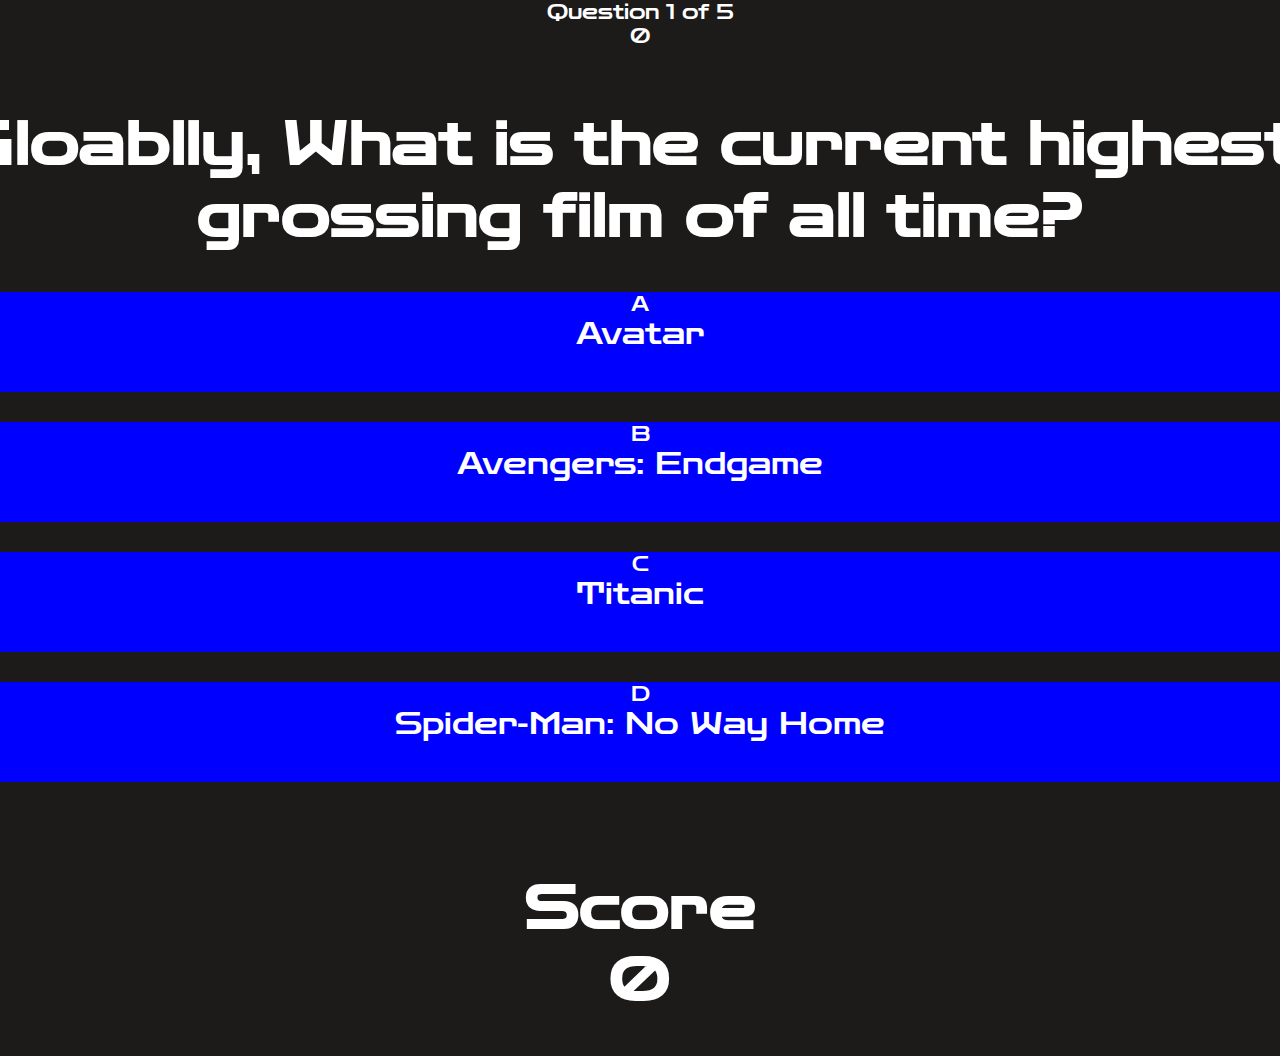
<file: game.html>
<!DOCTYPE html>
<html lang="en">
  <head>
    <meta charset="UTF-8" />
    <meta http-equiv="X-UA-Compatible" content="IE=edge" />
    <meta name="viewport" content="width=device-width, initial-scale=1.0" />
    <link rel="stylesheet" href="./assets/style.css" />
    <link rel="stylesheet" href="./assets/game.css" />
    <link href="https://fonts.googleapis.com/css2?family=Zen+Dots&display=swap" rel="stylesheet">

    <title>Game Page</title>
  </head>
  <body>
    <div class="game-container">
      <div id="progressText"></div>
      <div id="timer">0
        <div id="timer-count"></div>
      </div>
      <div class="questions-container">
        <h1 id="questions">Your Answers</h1>
        <div class="choice-container">
          <p class="first-choice">A</p>
          <p class="choice-text"data-number="1">Choice</p>
          </div>
        <div class="choice-container">
          <p class="second-choice">B</p>
          <p class="choice-text"data-number="2">Choice</p>
          </div>
        <div class="choice-container">
          <p class="third-choice">C</p>
          <p class="choice-text"data-number="3">Choice</p>
          </div>
        <div class="choice-container">
          <p class="fourth-choice">D</p>
          <p class="choice-text"data-number="4">Choice</p>
        </div>
      </div>
      <h1 id="score-tracker">Score 
        <p id="score-count">0</p>
      </h1>
    </div>
    <script src="./assets/game.js"></script>
  </body>
</html>
</file>
<file: assets/style.css>
:root {
    /* targeting the root of the document to make the background color the same */
    background-color: rgb(29,26,26);
}

* {
    /* targets everything to make it match these styling features */
    box-sizing: border-box;
    margin: 0;
    padding: 0;
    font-size: 20px;
    font-family: 'Zen Dots', cursive;;
    text-decoration: none;
}

.heading {
    /* applying styling affects to the class heading */
    display: flex;
    justify-content: center;
    align-items: center;
    width: 100vw;
    height: 100vh;
    max-width: 80rem;
    margin: 0 auto;
    padding: 2rem;
    font-size: 50px;
    flex-direction: column;
    color: rgb(22, 194, 194);
}

.game-stats {
    /* positions the game statistics to be in the top left corner */
    display: flex;
    flex-direction: column;
    position: absolute;
    top: 0rem;
    margin: 2rem;
    padding: 1rem;
    background-color: rgb(30, 0, 128);
    color: rgb(70, 187, 242);
}

.timer {
    display: flex;
    color: white;
    /* display: none; */
}

span {
    margin: 0.5rem;
}

#reset { 
    margin-top: 0.5rem;
    background-color: rgba(237, 0, 0, 0.851);
    color: rgb(43, 43, 240);
    padding: 0.3rem;
}

#reset:hover {
    cursor:cell;
}

.btn {
    /* adds styling to both of the buttons using their class */
    font-size: 2.4rem;
    padding: 2rem 0;
    width: 30rem;
    text-align: center;
    margin-top: 2rem;
    margin-bottom: 1rem;
    color: rgb(28,26,26);
    background: linear-gradient(90deg, rgb(102, 149, 251) 0%, rgb(106, 129, 164) 100%);
    border-radius: 10px;
}

#highscore-btn {
    /* changes just the high score button */
    color: rgb(60, 60, 103);
    background: linear-gradient(90deg, rgb(226, 240, 17) 0%, rgb(235, 231, 12) 100%);
}

#highscore-btn:hover {
    box-shadow: 1rem 1rem 1.7rem 0.2rem rgba(239, 239, 21, 0.5);
}

.fa-crown {
    /* changes the crown inside of the high score button */
    color: rgb(50, 13, 143);
    font-size: 2.7rem;
    margin-left: 0.8rem;
}

.btn:hover {
    /* adds the hover feature which also adds box shadow */
    cursor: cell;
    box-shadow: 0.5rem 0.4rem 1.4rem 0.5rem rgba(67, 88, 113, 0.6);
    transition: transform 150ms;
    transform: sclae(1.03);
}

.btn[disabled]:hover {
    cursor: not-allowed;
    box-shadow: none;
    transform: none;
}
</file>
<file: assets/game.css>
* {
    color: white;
    font-family: 'Zen Dots', cursive;
}

.game-container {
    display: grid;
    flex-direction: column;
    justify-content: center;
    text-align: center;
}

h1 {
    text-align: center;
    font-size: 3rem;
    margin-top: 3rem;
    margin-bottom: 2rem;
}

#score-count {
    font-size: 3rem;
}

.choice-container {
    display: flex;
    flex-direction: column;
    margin-bottom: 1.5rem;
    width: 100%;
    border-radius: 10px;
    background: blue;
    min-width: 80rem;
    height: 5rem;
}

.choice-text {
    font-size: 1.5rem;
}

.choice-container:hover {
    box-shadow: 0.5rem 0.5rem 0.5rem 0.3rem rgb(71, 71, 224);
}


.correct {
    background: rgb(10, 205, 10);
}

.incorrect {
    background: rgb(218, 16, 16);
}

@media screen and (max-width: 768px) {
    .choice-container {
        min-width: 40rem;
    }
}
</file>
